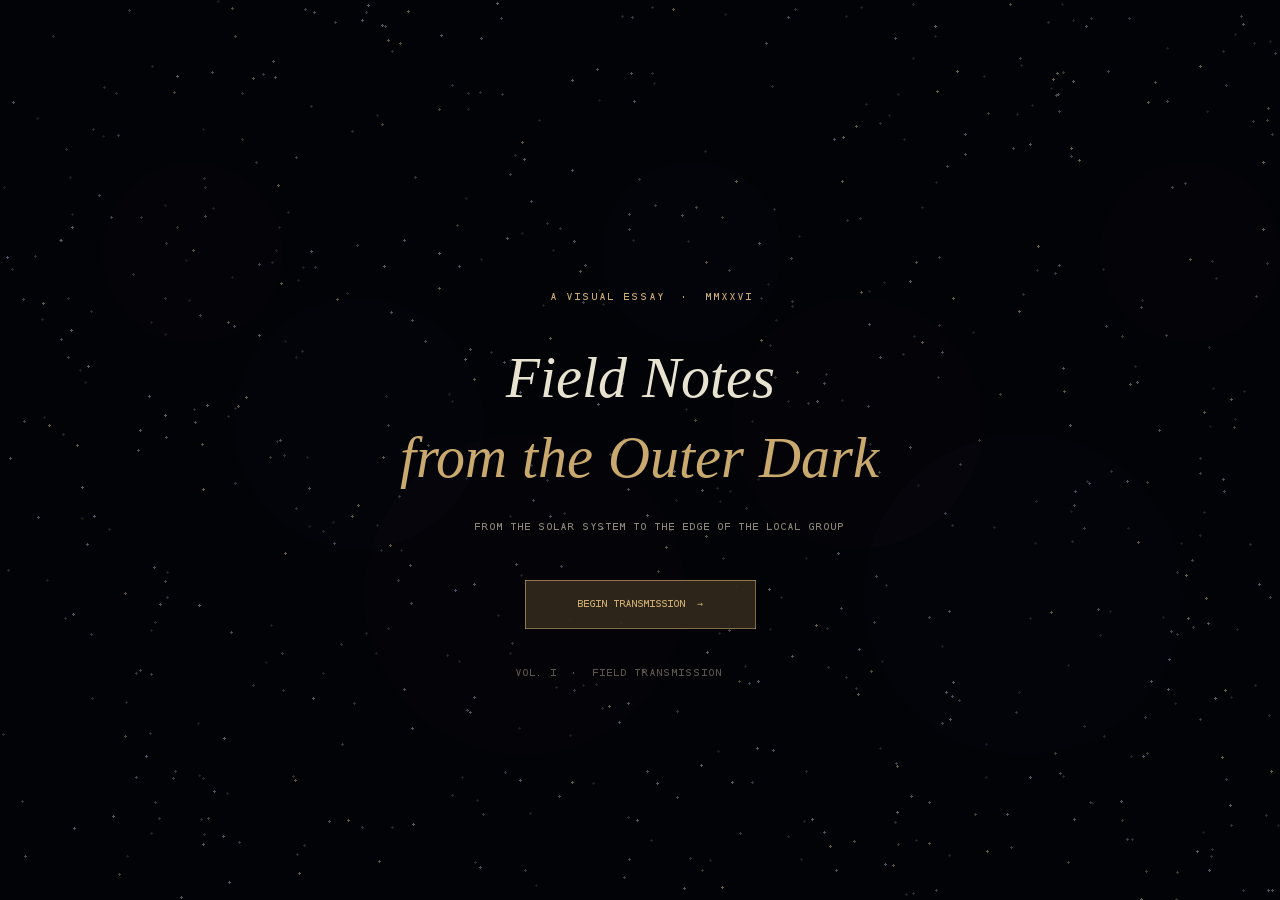
<file: index.html>
<!doctype html>
<html lang="en">
<head>
  <meta charset="utf-8">
  <meta name="viewport" content="width=device-width, initial-scale=1, viewport-fit=cover">
  <meta name="theme-color" content="#03050b">
  <meta name="description" content="An interactive field journal from the solar system to the edge of the Local Group.">
  <title>Field Notes from the Outer Dark</title>
  <link rel="stylesheet" href="./site.css">
</head>
<body>
  <main id="app" aria-label="Field Notes from the Outer Dark interactive space essay">
    <canvas id="canvas" oncontextmenu="event.preventDefault()" tabindex="0" aria-label="Interactive space scene"></canvas>
    <div id="loading" role="status" aria-live="polite">
      <div class="loading-mark"></div>
      <p>Calibrating optics</p>
      <span id="status">Preparing the field journal…</span>
    </div>
    <div id="error" role="alert" hidden></div>
  </main>
  <script>
    var statusElement = document.getElementById('status');
    var loadingElement = document.getElementById('loading');
    var errorElement = document.getElementById('error');
    var Module = {
      canvas: document.getElementById('canvas'),
      print: function(text) { console.log(text); },
      printErr: function(text) { console.error(text); },
      setStatus: function(text) {
        if (statusElement && text) statusElement.textContent = text;
      },
      onRuntimeInitialized: function() {
        if (loadingElement) loadingElement.classList.add('ready');
        setTimeout(function() {
          if (loadingElement) loadingElement.remove();
          Module.canvas.focus();
        }, 450);
      },
      onAbort: function(why) {
        if (loadingElement) loadingElement.hidden = true;
        if (errorElement) {
          errorElement.hidden = false;
          errorElement.textContent = 'The interactive scene could not start. Please refresh the page or try a current version of Chrome, Firefox, Safari, or Edge. ' + why;
        }
      }
    };
  </script>
  <script async type="text/javascript" src="index.js"></script>
</body>
</html>
</file>
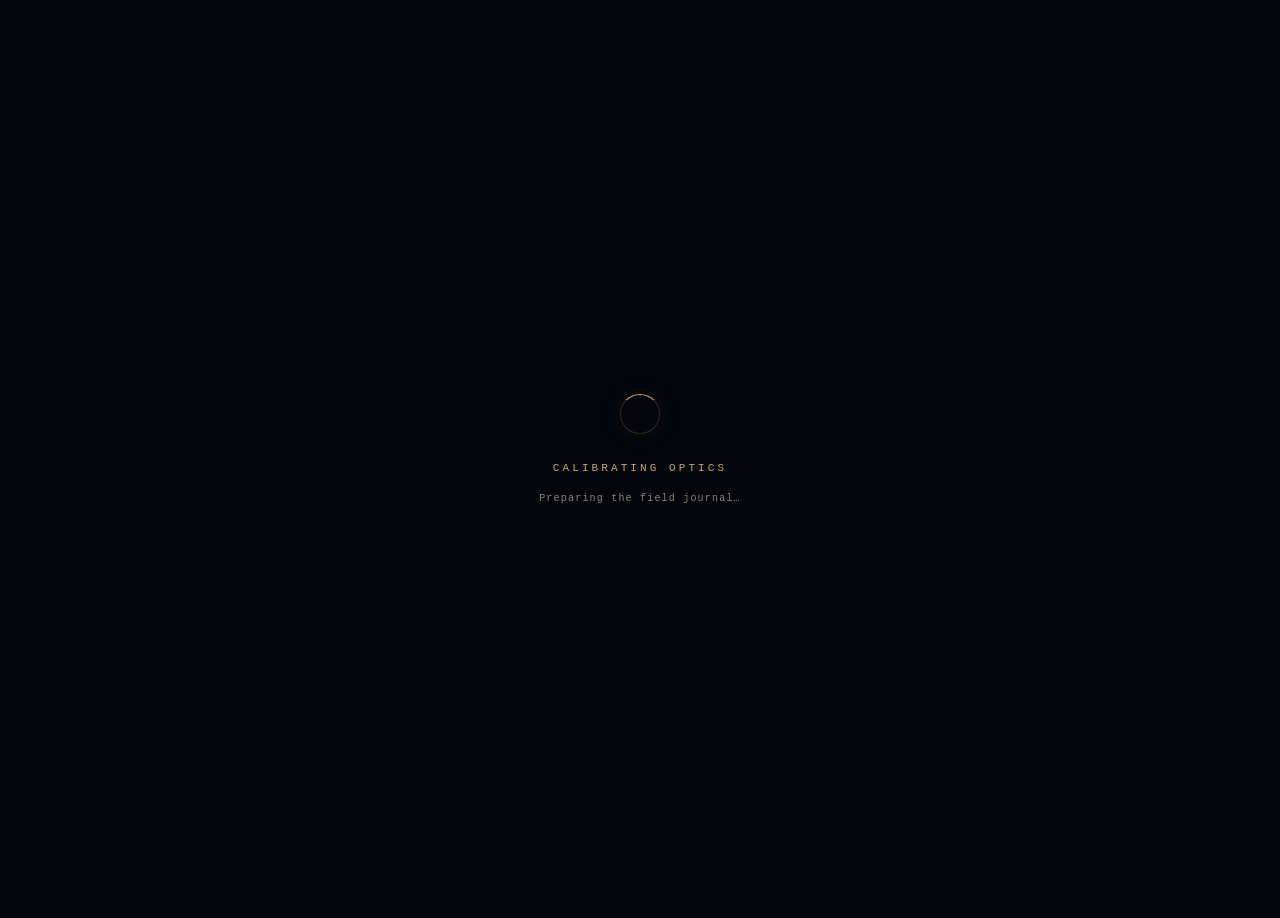
<file: shell.html>
<!doctype html>
<html lang="en">
<head>
  <meta charset="utf-8">
  <meta name="viewport" content="width=device-width, initial-scale=1, viewport-fit=cover">
  <meta name="theme-color" content="#03050b">
  <meta name="description" content="An interactive field journal from the solar system to the edge of the Local Group.">
  <title>Field Notes from the Outer Dark</title>
  <link rel="stylesheet" href="./site.css">
</head>
<body>
  <main id="app" aria-label="Field Notes from the Outer Dark interactive space essay">
    <canvas id="canvas" oncontextmenu="event.preventDefault()" tabindex="0" aria-label="Interactive space scene"></canvas>
    <div id="loading" role="status" aria-live="polite">
      <div class="loading-mark"></div>
      <p>Calibrating optics</p>
      <span id="status">Preparing the field journal…</span>
    </div>
    <div id="error" role="alert" hidden></div>
  </main>
  <script>
    var statusElement = document.getElementById('status');
    var loadingElement = document.getElementById('loading');
    var errorElement = document.getElementById('error');
    var Module = {
      canvas: document.getElementById('canvas'),
      print: function(text) { console.log(text); },
      printErr: function(text) { console.error(text); },
      setStatus: function(text) {
        if (statusElement && text) statusElement.textContent = text;
      },
      onRuntimeInitialized: function() {
        if (loadingElement) loadingElement.classList.add('ready');
        setTimeout(function() {
          if (loadingElement) loadingElement.remove();
          Module.canvas.focus();
        }, 450);
      },
      onAbort: function(why) {
        if (loadingElement) loadingElement.hidden = true;
        if (errorElement) {
          errorElement.hidden = false;
          errorElement.textContent = 'The interactive scene could not start. Please refresh the page or try a current version of Chrome, Firefox, Safari, or Edge. ' + why;
        }
      }
    };
  </script>
  {{{ SCRIPT }}}
</body>
</html>
</file>
<file: site.css>
* { box-sizing: border-box; }
html, body, #app { width: 100%; height: 100%; min-height: 100%; margin: 0; overflow: hidden; background: #03050b; }
body { color: #e8e2d0; font-family: Georgia, 'Times New Roman', serif; }
#canvas { display: block; width: 100%; height: 100%; border: 0; outline: 0; background: #03050b; cursor: grab; touch-action: none; }
#canvas:active { cursor: grabbing; }
#loading { position: fixed; inset: 0; z-index: 5; display: flex; flex-direction: column; align-items: center; justify-content: center; gap: 14px; background: #03050b; color: #c9a96e; transition: opacity .45s ease; }
#loading.ready { opacity: 0; pointer-events: none; }
#loading p { margin: 12px 0 0; font: 11px/1.5 ui-monospace, SFMono-Regular, Menlo, monospace; letter-spacing: .28em; text-transform: uppercase; }
#loading span { color: #8a8578; font: 10px/1.5 ui-monospace, SFMono-Regular, Menlo, monospace; letter-spacing: .12em; }
.loading-mark { width: 40px; height: 40px; border: 1px solid rgba(201,169,110,.22); border-top-color: #c9a96e; border-radius: 50%; animation: orbit 1.2s linear infinite; box-shadow: 0 0 24px rgba(201,169,110,.08); }
#error { position: fixed; inset: 0; z-index: 10; padding: 10vh 10vw; background: #03050b; color: #e8e2d0; font: 16px/1.7 Georgia, serif; }
#error[hidden] { display: none; }
@keyframes orbit { to { transform: rotate(360deg); } }
@media (max-width: 700px) { #loading p { letter-spacing: .18em; } }
</file>
